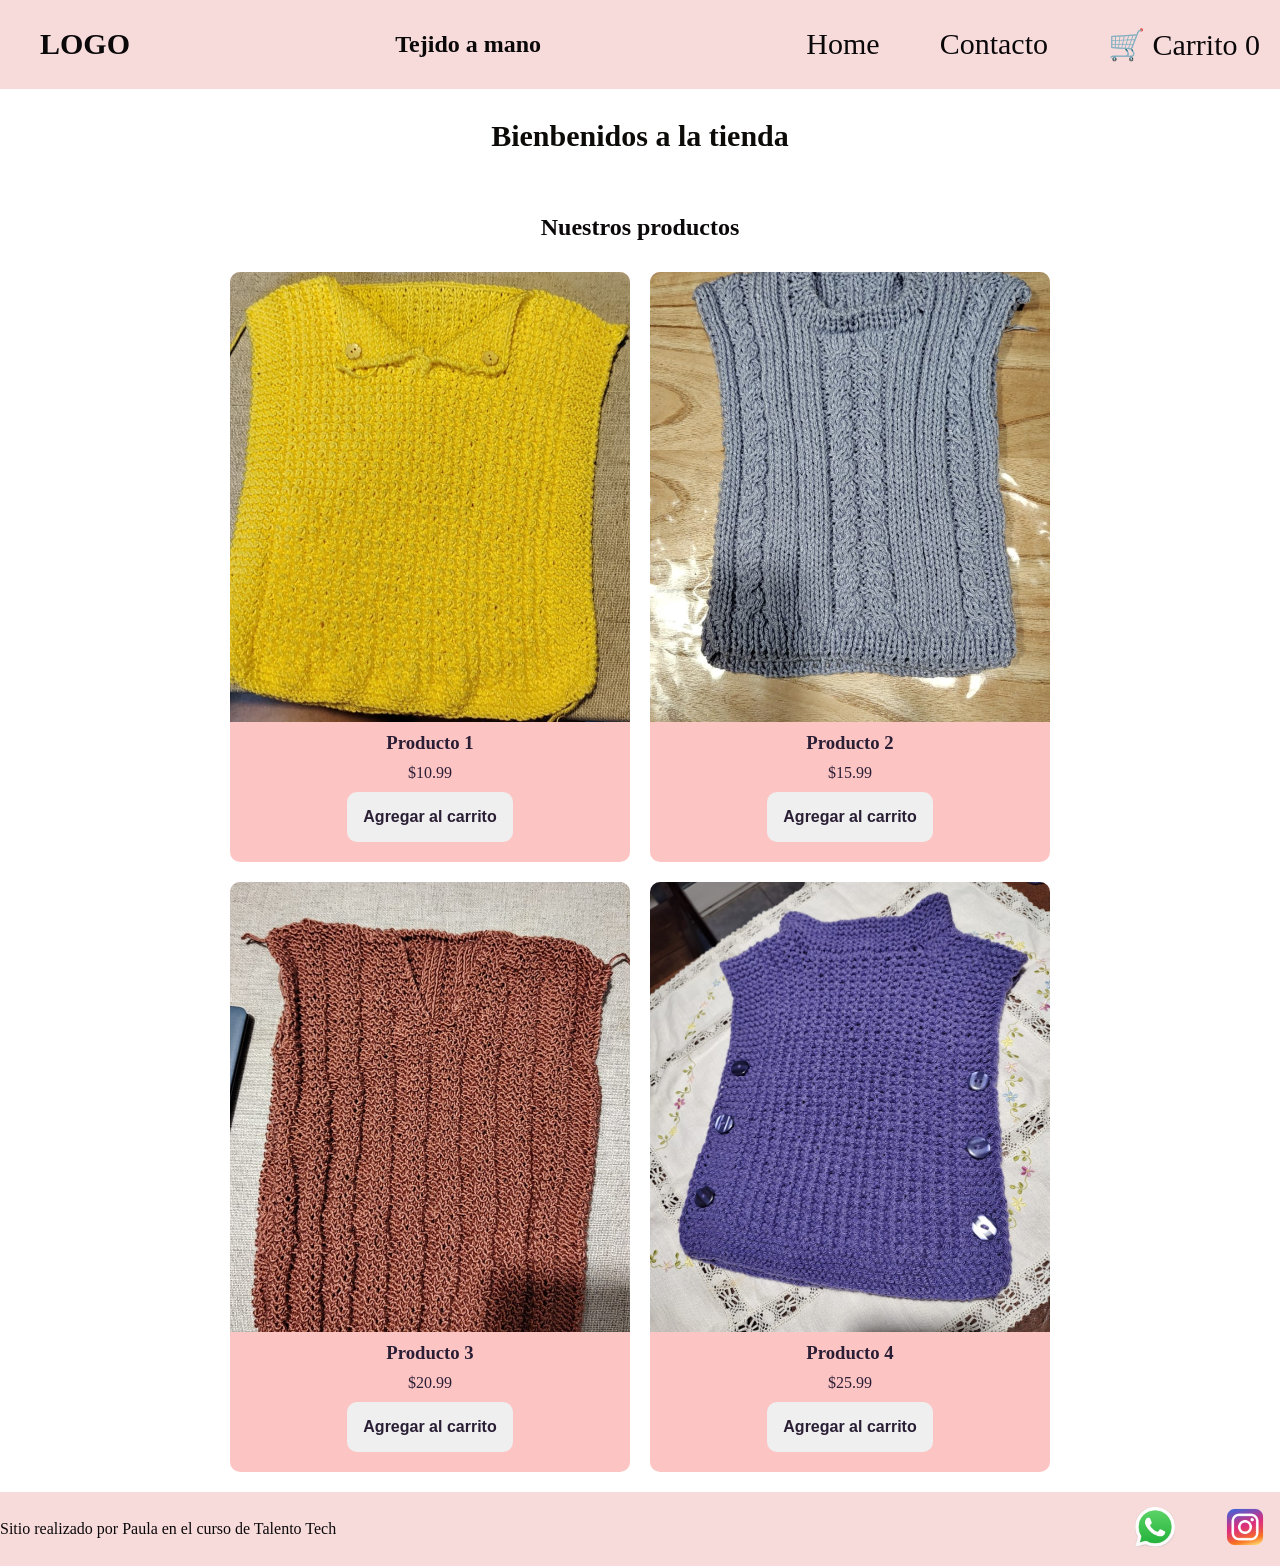
<file: index.html>
<!doctype html>
<html lang="en">
  <head>
    <meta charset="UTF-8" />
    <meta name="viewport" content="width=device-width, initial-scale=1.0" />
    <title>Tejido a mano</title>
    <link rel="stylesheet" href="./css/style.css" />
    <link rel="preconnect" href="https://fonts.googleapis.com" />
    <link rel="preconnect" href="https://fonts.gstatic.com" crossorigin="" />
  </head>
  <body>
    <header>
      <div class="div-logo"><a class="logo" href="./index.html">LOGO</a></div>
      <h2 id="titulo-principal">Tejido a mano</h2>
      <nav class="header-nav">
        <ul>
          <li><a href="./index.html">Home</a></li>
          <li><a href="./pages/contactos.html">Contacto</a></li>
          <li>
            <a href="./pages/carrito.html" class="carrito-icono"
              >🛒 Carrito <span id="contador-carrito">0</span></a
            >
          </li>
        </ul>
      </nav>
    </header>
    <main>
      <h1 class="titulo-home text-secondary">Bienbenidos a la tienda</h1>

      <section id="contenedor">
        <h2 class="titulo-producto">Nuestros productos</h2>

        <div id="contenedor-tarjetas" class="contenedor-tarjetas"></div>
      </section>
    </main>
    <footer>
      <p>Sitio realizado por Paula en el curso de Talento Tech</p>
      <nav>
        <ul class="footer-list">
          <li>
            <img src="./img/whatsapp.png" alt="logo de whatsapp" />
          </li>
          <li><img src="./img/instagram.png" alt="logo de instagram" /></li>
        </ul>
      </nav>
    </footer>
    <script src="./js/index.js" type="module"></script>
  </body>
</html>
</file>
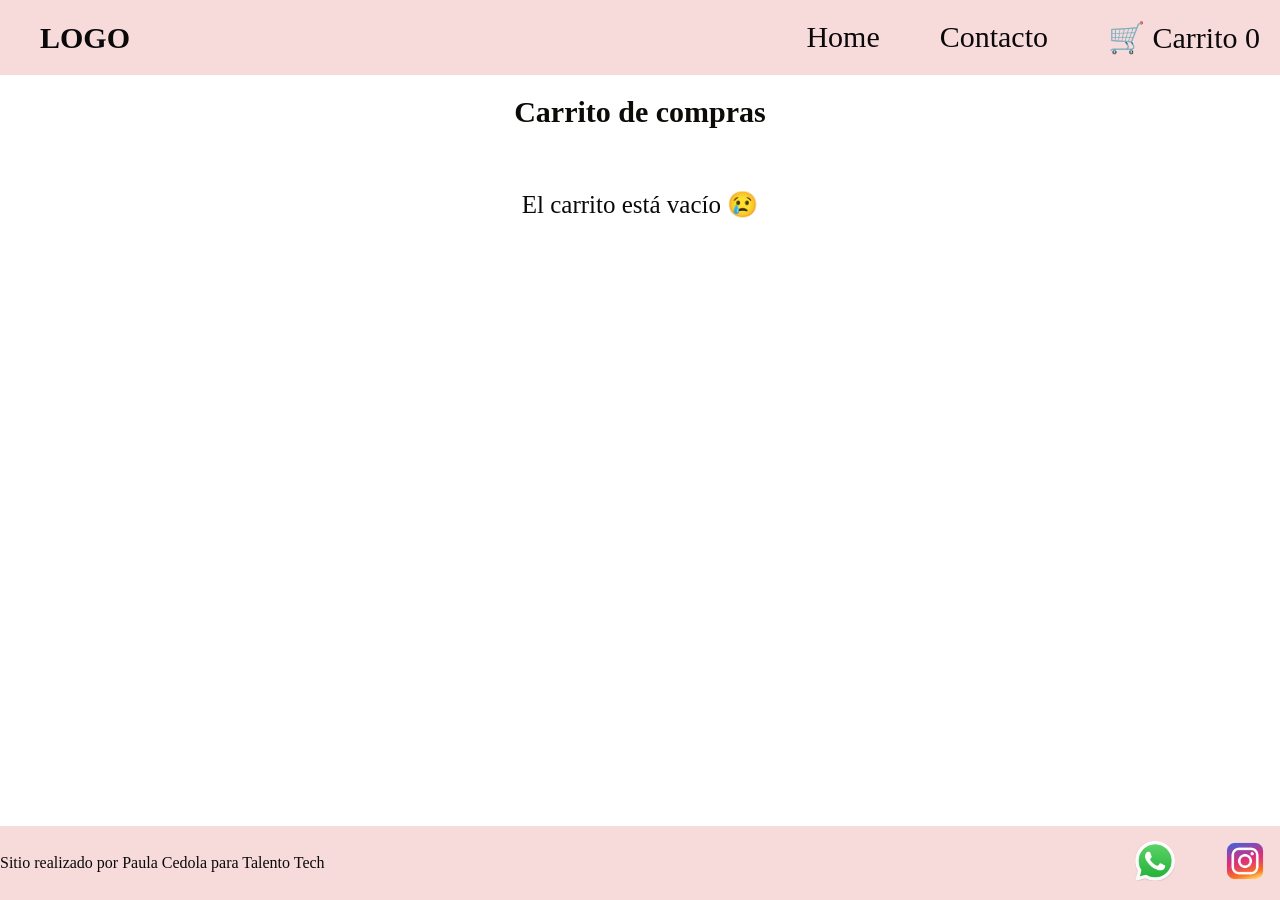
<file: pages/carrito.html>
<!doctype html>
<html lang="en">
  <head>
    <meta charset="UTF-8" />
    <meta name="viewport" content="width=device-width, initial-scale=1.0" />
    <title>Document</title>
    <link rel="stylesheet" href="../css/style.css" />
    <link rel="preconnect" href="https://fonts.googleapis.com" />
    <link rel="preconnect" href="https://fonts.gstatic.com" crossorigin="" />
  </head>
  <body>
    <header>
      <div class="div-logo"><a class="logo" href="../index.html">LOGO</a></div>

      <nav class="header-nav">
        <ul>
          <li><a href="../index.html">Home</a></li>
          <li><a href="./contactos.html">Contacto</a></li>
          <li>
            <a href="./carrito.html" class="carrito-icono"
              >🛒 Carrito <span id="contador-carrito">0</span></a
            >
          </li>
        </ul>
      </nav>
    </header>
    <main>
      <h1 class="titulo-contacto text-secondary">Carrito de compras</h1>
      <section id="contenedor-carrito" class="contenedor-tarjetas"></section>
      <div id="acciones-carrito" class="acciones-carrito"></div>
      <section id="resumen-carrito"></section>
    </main>
    <footer>
      <p>Sitio realizado por Paula Cedola para Talento Tech</p>
      <nav>
        <ul class="footer-list">
          <li><img src="../img/whatsapp.png" alt="logo de whatsapp" /></li>
          <li><img src="../img/instagram.png" alt="logo de instagram" /></li>
        </ul>
      </nav>
    </footer>
    <script src="../js/carrito.js" type="module"></script>
  </body>
</html>
</file>
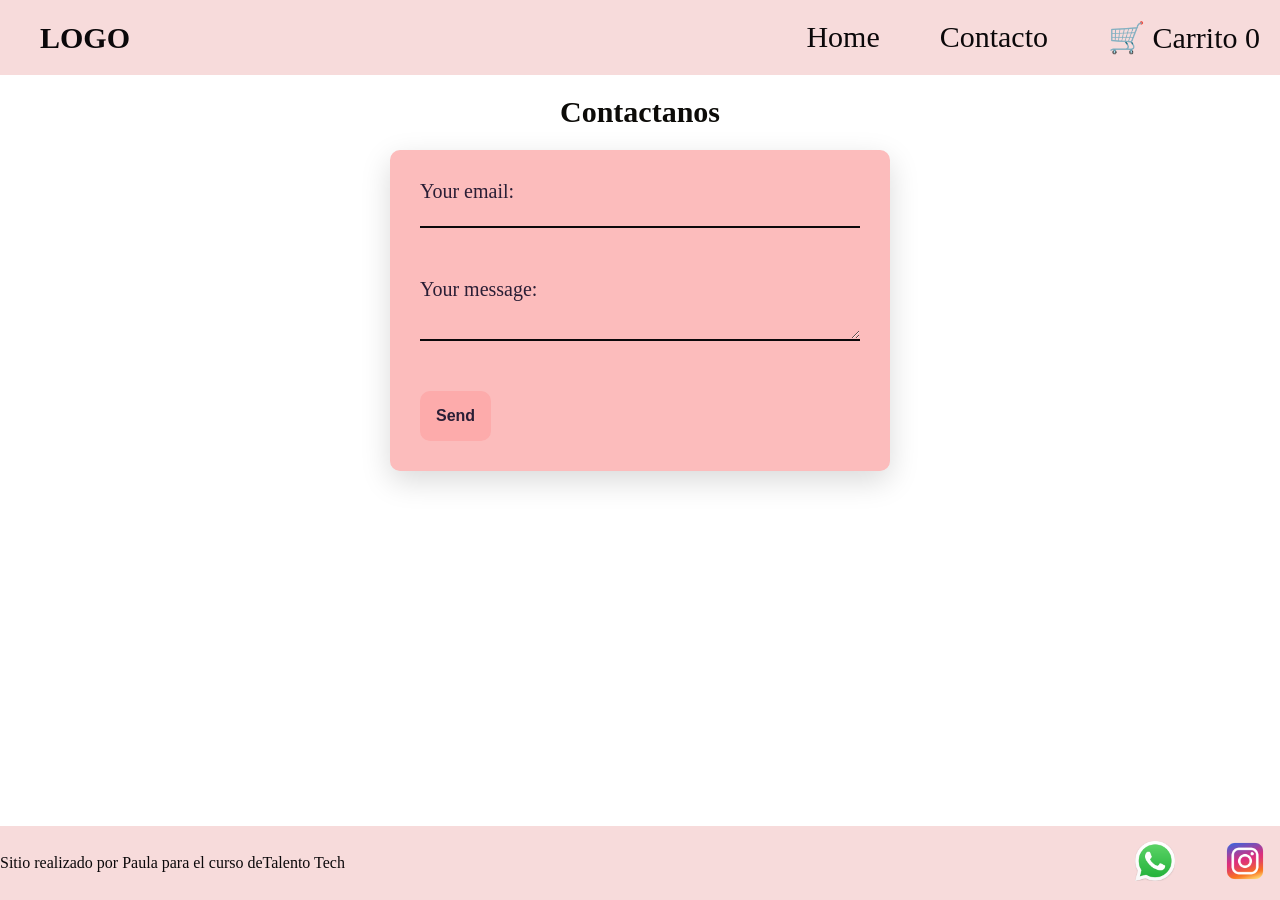
<file: pages/contactos.html>
<!doctype html>
<html lang="en">
  <head>
    <meta charset="UTF-8" />
    <meta name="viewport" content="width=device-width, initial-scale=1.0" />
    <title>Document</title>
    <title>Tejido a mano</title>
    <link rel="stylesheet" href="../css/style.css" />
    <link rel="preconnect" href="https://fonts.googleapis.com" />
    <link rel="preconnect" href="https://fonts.gstatic.com" crossorigin="" />
  </head>
  <body>
    <header>
      <div class="div-logo"><a class="logo" href="../index.html">LOGO</a></div>

      <nav class="header-nav">
        <ul>
          <li><a href="../index.html">Home</a></li>
          <li><a href="./contactos.html">Contacto</a></li>
          <li>
            <a href="./carrito.html" class="carrito-icono"
              >🛒 Carrito <span id="contador-carrito">0</span></a
            >
          </li>
        </ul>
      </nav>
    </header>
    <main>
      <h1 class="titulo-contacto text-secondary">Contactanos</h1>

      <form
        class="form-contacto"
        action="https://formspree.io/f/xykonaqk"
        method="POST"
      >
        <div class="grupo-input">
          <label for="email"> Your email: </label>
          <input id="email" type="email" name="email" />
        </div>
        <div class="grupo-input">
          <label for="mensaje"> Your message: </label>
          <textarea id="mensaje" name="message"></textarea>
        </div>
        <!-- your other form fields go here -->
        <button class="btn bg-secondary text-dark" type="submit">Send</button>
      </form>
    </main>
    <footer>
      <p>Sitio realizado por Paula para el curso deTalento Tech</p>
      <nav>
        <ul class="footer-list">
          <li><img src="../img/whatsapp.png" alt="logo de whatsapp" /></li>
          <li><img src="../img/instagram.png" alt="logo de instagram" /></li>
        </ul>
      </nav>
    </footer>

    <script src="../js/contacto.js" type="module"></script>
  </body>
</html>
</file>
<file: css/style.css>
* {
  margin: 0;
  padding: 0;
  box-sizing: border-box;
}

html {
  font-size: 62.5%;
}

body {
  font-family: Cambria, Cochin, Georgia, Times, "Times New Roman", serif;
  font-size: 1.6rem;
  background: #fff;
  color: #0b080a;

  display: flex;
  flex-direction: column;
  height: 100vh;
}

main {
  width: 80%;
  margin: auto;
  padding-bottom: 2rem;

  flex: 1;

  display: flex;
  flex-direction: column;
  align-items: center;
}

h1 {
  font-size: 3rem;
  font-weight: 800;
  line-height: 1.15;
  margin: 3rem 0;
}

h2 {
  color: #0b080a;
  font-size: 2.4rem;
  font-weight: 700;
  line-height: 1.2;
  text-align: center;
  margin: 3rem 0;
}

.btn {
  border: none;
  font-size: 1.6rem;
  font-weight: bold;
  padding: 1.6rem;
  border-radius: 1rem;
}

.btn-eliminar-carrito {
  background-color: #e06650;
  border: 2px solid #d54e30;
}

.btn-vaciar-carrito {
  background-color: #bd5151;
  color: #1d1a20;
}

.btn-vaciar-carrito:hover {
  background-color: #e27458;
}

header,
footer {
  background: #f7dbdb;
  color: #0b080a;
  width: 100%;

  display: flex;
  justify-content: space-between;
  align-items: center;
}

.div-logo {
  margin-left: 2rem;
  font-weight: bold;
}

.logo,
.header-nav ul li a {
  text-decoration: none;
  font-size: 3rem;
  color: inherit;
  display: inline-block;
  padding: 2rem;
  list-style: none;
}

.header-nav ul,
footer .footer-list {
  list-style: none;

  /* Hago que los li se acomoden en fila con una distancia entre ellos de 2rem */
  display: flex;
  gap: 2rem;
}

.footer-list li {
  padding: 1rem;
}

.footer-list img {
  width: 5rem;
  padding: 0.5rem;
}

/* -------------------------------------------------------------------------- */
/*                                   COLORES                                  */
/* -------------------------------------------------------------------------- */
.bg-primary {
  background-color: #ffc9c9;
}

.bg-secondary {
  background-color: #fdabab;
}

.text-light {
  color: #ffffff;
}

.text-dark {
  color: #2a1e35;
}

.text-secondary {
  color: #0c0b08;
}

/* -------------------------------------------------------------------------- */
/*                                    HOME                                    */
/* -------------------------------------------------------------------------- */

.contenedor-tarjetas {
  margin-top: 2rem;
  display: flex;
  justify-content: center;
  flex-wrap: wrap;
  gap: 2rem;
}

.card {
  background-color: #fdc4c4;
  color: #2a1e35;
  width: 40rem;

  border-radius: 1rem;
  overflow: hidden;

  /* Nuevo: */
  display: flex;
  flex-direction: column;
  align-items: center;
  gap: 1rem;

  padding-bottom: 2rem;
}

.card img {
  width: 100%;
  height: auto;
  object-fit: cover;
  height: 45rem;
  object-fit: cover;
  display: block;
}

.mensaje-carrito-vacio {
  font-size: 2.5rem;
  text-align: center;
  margin-top: 2rem;
}
.acciones-carrito {
  margin-top: 2rem;
}

/* -------------------------------------------------------------------------- */
/*                                  CONTACTO                                  */
/* -------------------------------------------------------------------------- */
.titulo-contacto {
  margin: 2rem 0;
}

.form-contacto {
  background-color: #fcbcbc;
  color: #2a1e35;
  width: 100%;
  max-width: 50rem;
  font-size: 2rem;
  padding: 3rem;
  border-radius: 1rem;

  box-shadow: 0 10px 30px rgba(0, 0, 0, 0.15); /* sutil */
}

.grupo-input {
  display: flex;
  flex-direction: column;
  gap: 0.8rem;
  margin-bottom: 2rem;
}

.grupo-input input,
.grupo-input textarea {
  border: none;
  background-color: transparent;
  border-bottom: solid 2px #0b080a;
  margin-bottom: 3rem;
}

/* -------------------------------------------------------------------------- */
/*                              Carrito                                       */
/* -------------------------------------------------------------------------- */

.mensje-carrito-vacio {
  font-size: 2.5rem;
  text-align: center;
  margin-top: 2rem;
}

.acciones-carrito {
  margin-top: 2rem;
}

/* -------------------------------------------------------------------------- */
/*                                MEDIA QUERIES                               */
/* -------------------------------------------------------------------------- */
@media (max-width: 600px) {
  header,
  footer {
    flex-direction: column;
  }
}
</file>
